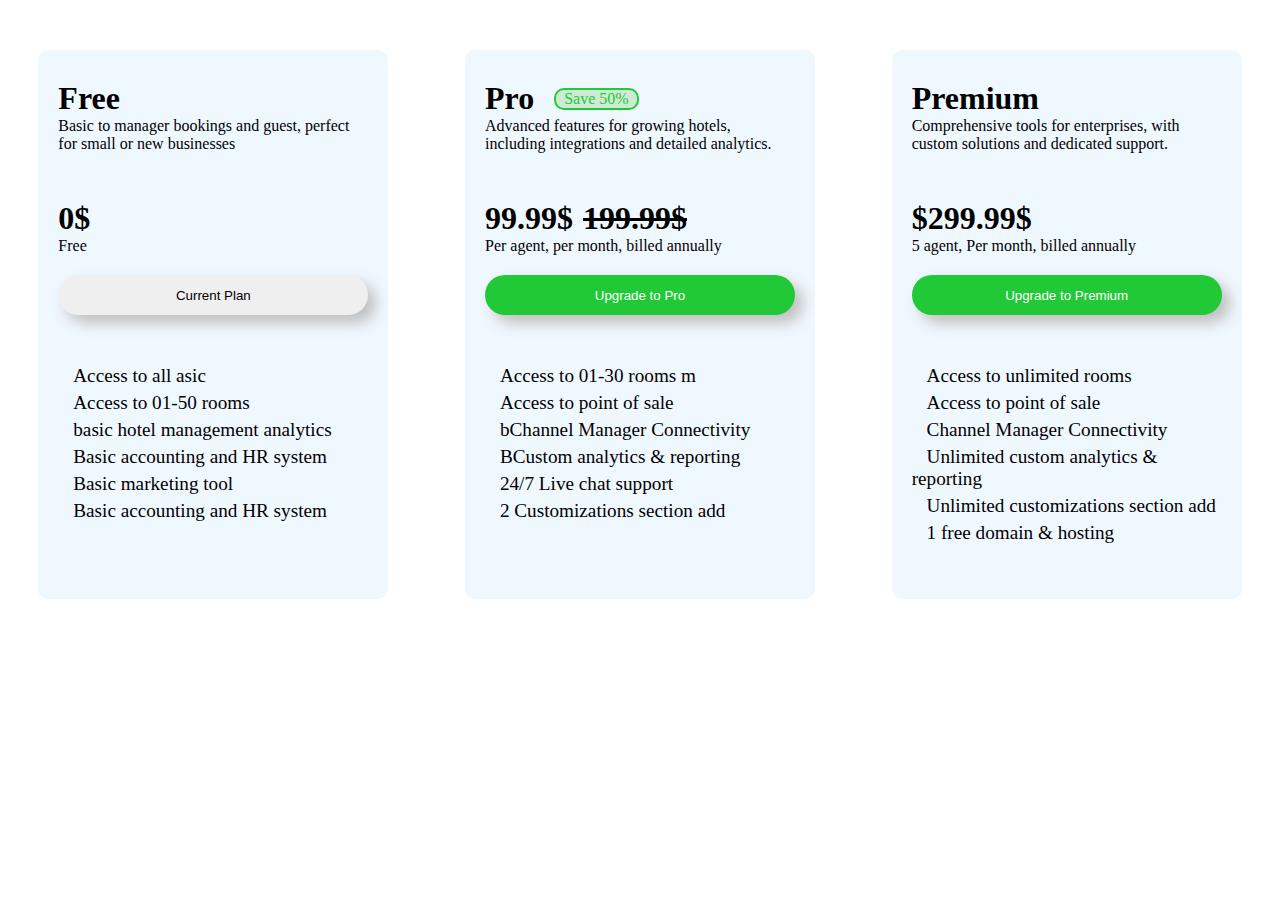
<file: table.html>
<!DOCTYPE html>
<html lang="en">
  <head>
    <meta charset="UTF-8" />
    <meta name="viewport" content="width=device-width, initial-scale=1.0" />
    <title>Document</title>
    <link rel="stylesheet" href="css/table.css" />
    <link rel="stylesheet" href="css/reset.css" />
  </head>
  <body>
    <div class="container">
      <div class="title">
        <h1>Free</h1>
        <p>
          Basic to manager bookings and guest, perfect for small or new
          businesses
        </p>
      </div>
      <div class="title-price">
        <h1>0$</h1>
      </div>
      <p>Free</p>
      <button class="btn">Current Plan</button>
      <ul>
        <li>Access to all asic</li>
        <li>Access to 01-50 rooms</li>
        <li>basic hotel management analytics</li>
        <li>Basic accounting and HR system</li>
        <li>Basic marketing tool</li>
        <li>Basic accounting and HR system</li>
      </ul>
    </div>

    <div class="container">
      <div class="title">
        <div class="pro">
          <h1>Pro</h1>
          <span class="pro-discout">Save 50%</span>
        </div>
        <p>
          Advanced features for growing hotels, including integrations and
          detailed analytics.
        </p>
      </div>
      <div class="title-price">
        <h1>99.99$</h1>
        <h1 class="title-price-css">199.99$</h1>
      </div>
      <p>Per agent, per month, billed annually</p>
      <button class="btn-upgrade">Upgrade to Pro</button>
      <ul>
        <li>Access to 01-30 rooms m</li>
        <li>Access to point of sale</li>
        <li>bChannel Manager Connectivity</li>
        <li>BCustom analytics & reporting</li>
        <li>24/7 Live chat support</li>
        <li>2 Customizations section add</li>
      </ul>
    </div>

    <div class="container">
      <div class="title">
        <h1>Premium</h1>
        <p>
          Comprehensive tools for enterprises, with custom solutions and
          dedicated support.
        </p>
      </div>
      <div class="content">
        <h1>$299.99$</h1>
        <p class="free">5 agent, Per month, billed annually</p>
        <button class="btn-upgrade">Upgrade to Premium</button>
        <ul>
          <li>Access to unlimited rooms</li>
          <li>Access to point of sale</li>
          <li>Channel Manager Connectivity</li>
          <li>Unlimited custom analytics & reporting</li>
          <li>Unlimited customizations section add</li>
          <li>1 free domain & hosting</li>
        </ul>
      </div>
    </div>
  </body>
</html>
</file>
<file: css/table.css>
body {
    display: inline-flex;
    width: 100%;
}
.container {
    padding: 30px 20px 50px;
    margin-top: 50px;
    width: 350px;
    min-height: 10px;
    background-color: aliceblue;
    border-radius: 10px;
    margin-left: auto;
    margin-right: auto;
}
.container-heading {
    min-height: 10px;
}
.title-price {
    display: inline-flex;
}
.title-price-css {
    margin-left: 10px;
    text-decoration: line-through;
}
.title {
    min-height: 100px;
    margin-bottom: 20px;
}
ul {
    margin-top: 50px;
}
li {
    font-size: 1.2rem;
    margin-bottom: 5px;
    list-style: none;
}
.btn {
    margin-top: 20px;
    margin-bottom: 20px;
    display: block;
    margin-left: auto;
    margin-right: auto;
    width: 100%;
    height:  40px;
    border-radius: 30px;
    box-shadow: 8px 8px 15px #bebebe;
    cursor: pointer;
    border: none;
}
.btn-upgrade {
    margin-top: 20px;
    margin-bottom: 20px;
    display: block;
    margin-left: auto;
    margin-right: auto;
    width: 100%;
    height:  40px;
    border-radius: 30px;
    background-color: #21c937;
    color: #fff;
    box-shadow: 8px 8px 15px #bebebe;
    cursor: pointer;
    border: none;
}
.pro {
    display: flex;
}
.pro-discout {
    padding: 0 8px;
    margin-left: 20px;
    margin-top: auto;
    margin-bottom: auto;
    color: #21c937;
    border: 2px solid #21c937;
    border-radius: 10px;
    background-color: #cfead3;
}
button:hover {
    box-shadow: inset 8px 5px 15px #bebebe,
    inset -8px -8px 15px #ffffff
}
li::before {
    content: "\f00c";
}
.container:hover {
    border: 2px solid #21c937;

}
</file>
